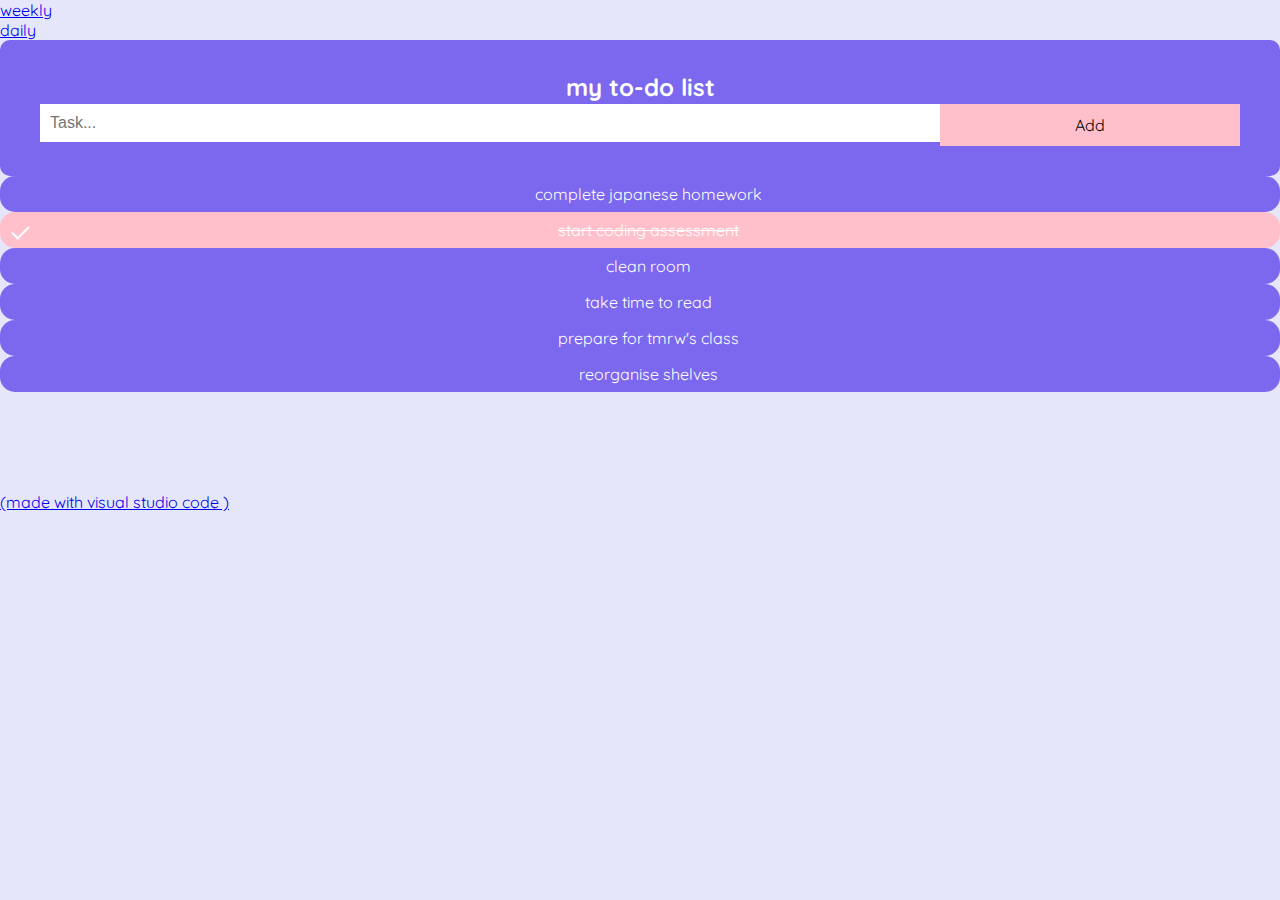
<file: daily page.html>
<!DOCTYPE html>
<!--Used https://coffeesaplings.carrd.co/ as reference-->
<html>
    <head>
        <title>Selma's To-Do Carrd</title>
        <link href="file:///Users/SelmaMesanovic/Downloads/style.css" rel="stylesheet">
        <link href="https://fonts.googleapis.com/css?family=Quicksand:700,700italic,400,400italic" rel="stylesheet" type="text/css">
<style> 
body { 
  font-family: "Quicksand", normal;
}
</style>
    </head>
    <body class="is-ready">
     <body bgcolor="#E6E6FA">
        <div id="wrapper">
            <div id="main">
                <div class="inner">
                    <ul id="buttons01" class="buttons">
                        <li>
                            <a href="#" class="button n01">weekly</a>
                        </li>
                        <li>
                            <a href="https://ko-fi.com/anh_bizbunny" class="button n02">daily</a>
                        </li>
                    </ul>


<meta name="viewport" content="width=device-width, initial-scale=1">
<style>
body {
  margin: 0;
  min-width: 400px;

}

/* Include the padding and border in an element's total width and height */
* {
  box-sizing: border-box;
}


/* Remove margins and padding from the list */
ol {
  margin: 0;
  padding: 0;
}

/* Remove border and padding from the buttons */
ul {
  margin: 0;
  padding: 0;
}

/* Style the list items */
ol li {
  cursor: pointer;
  position: relative;
  padding: 8px 8px 8px 25px;
  list-style-type: circle;
  background: #7B68EE;
  font-size: 16px;
  transition: 0.2s;
  border-radius: 15px;
  color: #FFFFFF;
  text-align: center;

  
  /* make the list items unselectable */
  -webkit-user-select: none;
  -moz-user-select: none;
  -ms-user-select: none;
  user-select: none;
}

/* Set all odd list items to a different color (zebra-stripes) */
ol li:nth-child(odd) {
  background: #7B68EE;
}

/* Darker background-color on hover */
ol li:hover {
  background: #FFC0CB;
}

/* When clicked on, add a background color and strike out text */
ol li.checked {
  background: #FFC0CB;
  color: #fff;
  text-decoration: line-through;
}

/* Add a "checked" mark when clicked on */
ol li.checked::before {
  content: '';
  position: absolute;
  border-color: #fff;
  border-style: solid;
  border-width: 0 2px 2px 0;
  top: 10px;
  left: 16px;
  transform: rotate(45deg);
  height: 15px;
  width: 7px;
}

/* Style the close button */
.close {
  position: absolute;
  right: 0;
  top: 0;
  padding: 0px 0px 0px 0px;
}

.close:hover {
  background-color: #FFC0CB;
  color: white;
}

/* Style the header */
.header {
  background-color: #7B68EE;
  padding: 30px 40px;
  color: white;
  text-align: center;
  border-radius: 10px; 
}

/* Clear floats after the header */
.header:after {
  content: "";
  display: table;
  clear: both;
}

/* Style the input */
input {
  margin: 0;
  border: none;
  border-radius: 0;
  width: 75%;
  padding: 10px;
  float: left;
  font-size: 16px;

}

/* Style the "Add" button */
.addBtn {
  padding: 11px;
  width: 25%;
  background: #FFC0CB;
  color: #000000;
  float: left;
  text-align: center;
  font-size: 16px;
  cursor: pointer;
  transition: 0.3s;
  border-radius: 0;
}

.addBtn:hover {
  background-color: #FFC0CB;
}
</style>
</head>
<body>

<div id="myDIV" class="header">
  <h2 style="margin:2px">my to-do list</h2>
  <input type="text" id="myInput" placeholder="Task...">
  <span onclick="newElement()" class="addBtn">Add</span>
</div>

<ol id="myOL">
  <li>complete japanese homework</li>
  <li class="checked">start coding assessment</li>
  <li>clean room</li>
  <li>take time to read</li>
  <li>prepare for tmrw's class</li>
  <li>reorganise shelves</li>
</ol>

<script>

}

// Add a "checked" symbol when clicking on a list item
var list = document.querySelector('ol');
list.addEventListener('click', function(ev) {
  if (ev.target.tagName === 'LI') {
    ev.target.classList.toggle('checked');
  }
}, false);

// Create a new list item when clicking on the "Add" button
function newElement() {
  var li = document.createElement("li");
  var inputValue = document.getElementById("myInput").value;
  var t = document.createTextNode(inputValue);
  li.appendChild(t);
  if (inputValue === '') {
    alert("You must write something!");
  } else {
    document.getElementById("myUL").appendChild(li);
  }
  document.getElementById("myInput").value = "";

  var span = document.createElement("SPAN");
  var txt = document.createTextNode("\u00D7");
  span.className = "close";
  span.appendChild(txt);
  li.appendChild(span);

  for (i = 0; i < close.length; i++) {
    close[i].onclick = function() {
      var div = this.parentElement;
      div.style.display = "none";
    }
  }
}
</script>


<iframe src="https://open.spotify.com/embed/playlist/5z5BYW25QirhcZtBzR7viO" width="100%" height="80" frameBorder="0" allowfullscreen="" allow="autoplay; clipboard-write; encrypted-media; fullscreen; picture-in-picture"></iframe>

    
    
</body>
</html>

                    <p id="credits">
                        <a href="#">(made with visual studio code )</a>
                    </p>
                </div>
            </div>
        </div>
    </body>
</html>
</file>
